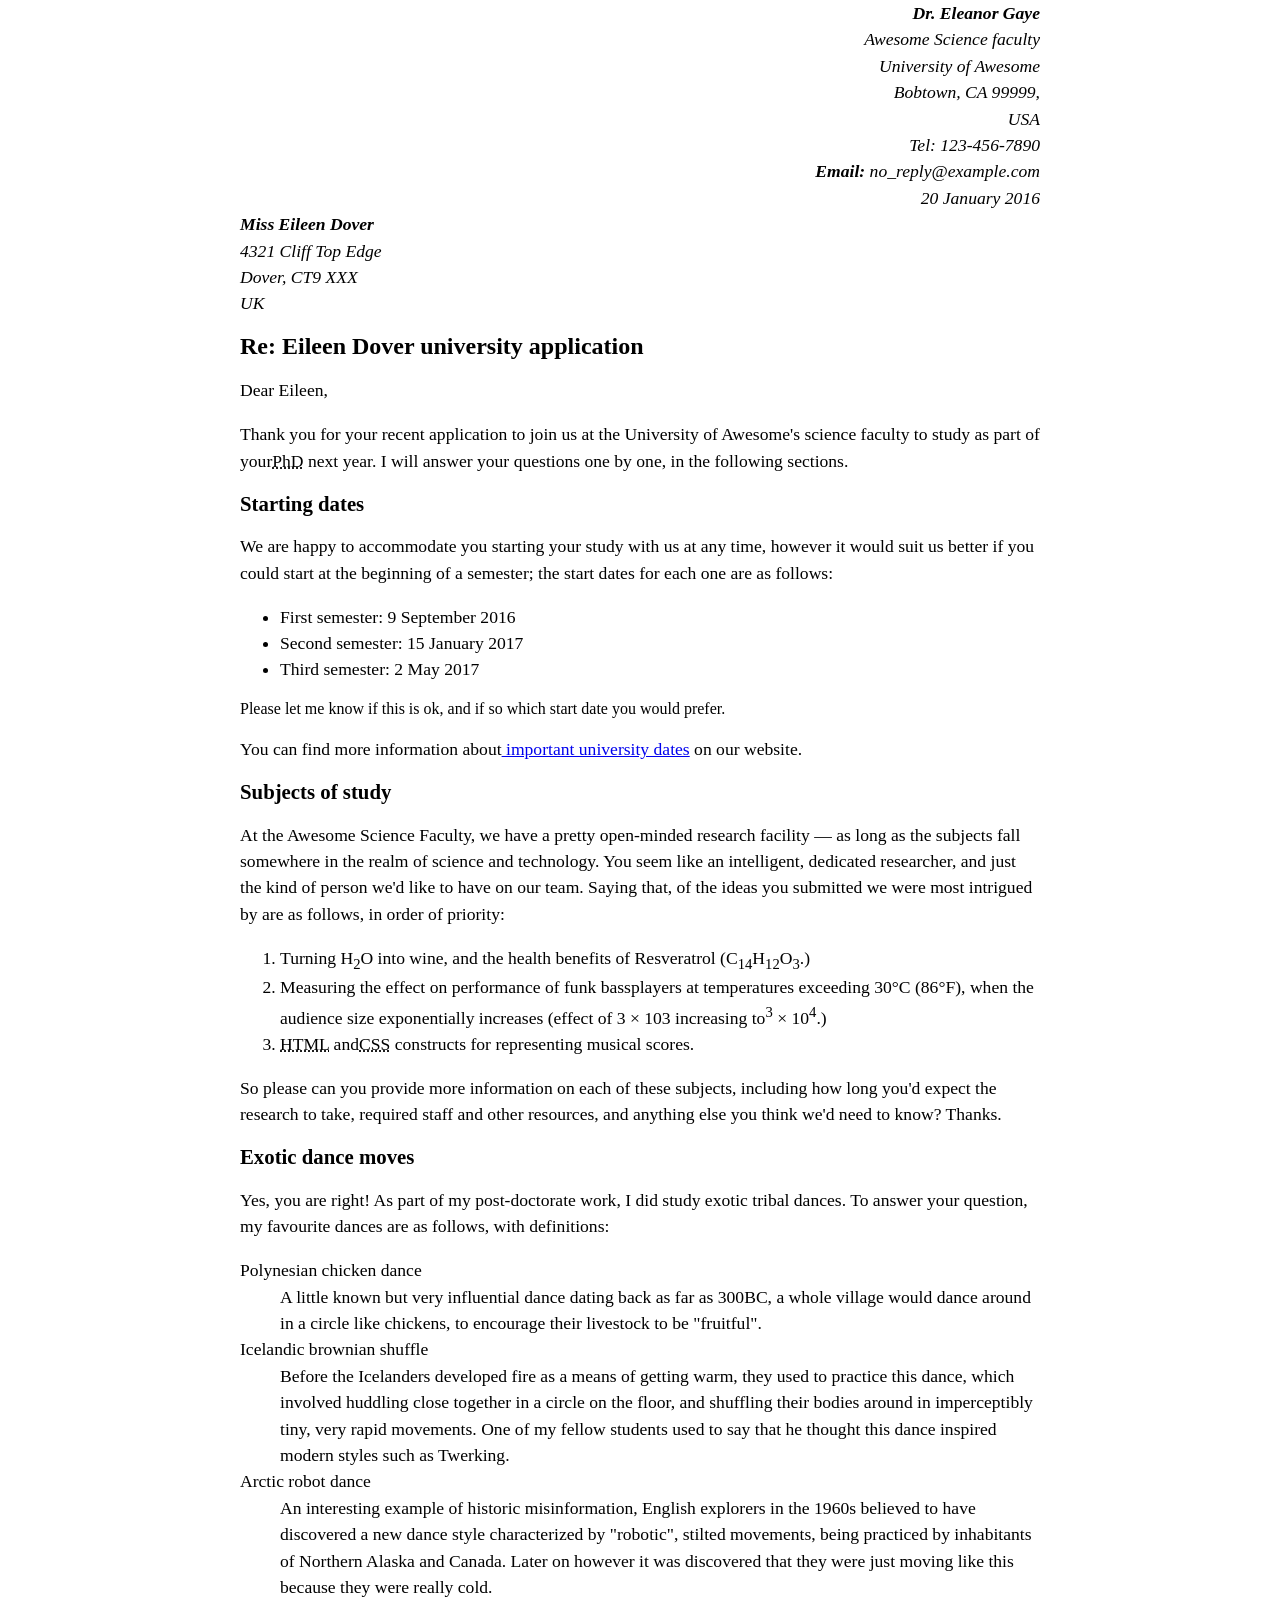
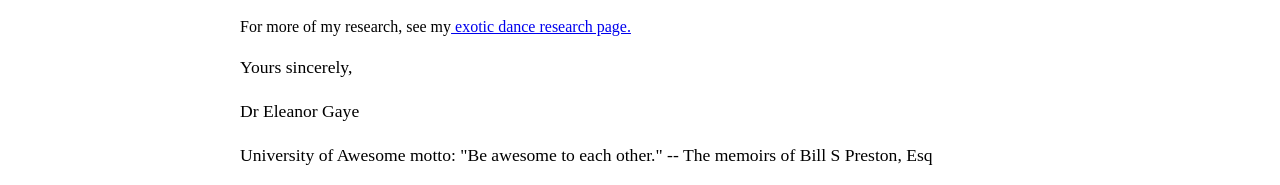
<file: lab 1/part1/index.html>
<!DOCTYPE html>
<html lang="en">
<head>

<!--
	Name: Navid Ahmad Ahmad
	File: index.html
	Date: 2 April 2025
	Description: Marking up a letter.
	-->
    <meta charset="UTF-8">
    <meta name="viewport" content="width=device-width, initial-scale=1.0">
    <link rel = "stylesheet" href = "./letter.css">
  <title>Document</title>
</head>
<body>
<address class = "sender-column"><b>Dr. Eleanor Gaye</b><br>
Awesome Science faculty<br>
University of Awesome<br>
Bobtown, CA 99999,<br>
USA<br>
Tel: 123-456-7890<br>
<b>Email: </b> no_reply@example.com<br>

20 January 2016</address>
<address>
<b>Miss Eileen Dover</b><br>
4321 Cliff Top Edge<br>
Dover, CT9 XXX<br>
UK<br>
</address>

<H1>Re: Eileen Dover university application</H1>

<p>Dear Eileen,</p>

<p>Thank you for your recent application to join us at the University of Awesome's science faculty to study as part of your<abbr title = "Doctor of  Philosophys">PhD</abbr> next year. I will answer your questions one by one, in the following sections.</p>

<H2>Starting dates</H2>

<P>We are happy to accommodate you starting your study with us at any time, however it would suit us better if you could start at the beginning of a semester; the start dates for each one are as follows:
<ul>
<li>First semester: 9 September 2016</li>
<li>Second semester: 15 January 2017</li>
<li>Third semester: 2 May 2017</li>
</ul>


Please let me know if this is ok, and if so which start date you would prefer.</P>

<P>You can find more information about<a href ="https://www.durhamcollege.ca"> important university dates</a> on our website.</P>


<H2>Subjects of study</H2>

<P>At the Awesome Science Faculty, we have a pretty open-minded research facility — as long as the subjects fall somewhere in the realm of science and technology. You seem like an intelligent, dedicated researcher, and just the kind of person we'd like to have on our team. Saying that, of the ideas you submitted we were most intrigued by are as follows, in order of priority:
<ol>
<li>Turning H<sub>2</sub>O into wine, and the health benefits of Resveratrol (C<sub>14</sub>H<sub>12</sub>O<sub>3</sub>.)</li>
<li>Measuring the effect on performance of funk bassplayers at temperatures exceeding 30°C (86°F), when the audience size exponentially increases (effect of 3 × 103 increasing to<sup>3</sup> × 10<sup>4</sup>.)</li>
<li><abbr title = "HyperText markup language">HTML</abbr> and<abbr title= "Cascading style sheets">CSS</abbr> constructs for representing musical scores.</li>
</ol>
</P>
<p>So please can you provide more information on each of these subjects, including how long you'd expect the research to take, required staff and other resources, and anything else you think we'd need to know? Thanks.</p>


<h2>Exotic dance moves</h2>

<p>Yes, you are right! As part of my post-doctorate work, I did study exotic tribal dances. To answer your question, my favourite dances are as follows, with definitions:</p>
<dl>
<dt>Polynesian chicken dance</dt>
<dd>A little known but very influential dance dating back as far as 300BC, a whole village would dance around in a circle like chickens, to encourage their livestock to be "fruitful".</dd>
<dt>Icelandic brownian shuffle</dt>
<dd>Before the Icelanders developed fire as a means of getting warm, they used to practice this dance, which involved huddling close together in a circle on the floor, and shuffling their bodies around in imperceptibly tiny, very rapid movements. One of my fellow students used to say that he thought this dance inspired modern styles such as Twerking.</dd>
<dt>Arctic robot dance</dt>
<dd>An interesting example of historic misinformation, English explorers in the 1960s believed to have discovered a new dance style characterized by "robotic", stilted movements, being practiced by inhabitants of Northern Alaska and Canada. Later on however it was discovered that they were just moving like this because they were really cold.</dd>
</dl>

For more of my research, see my<a href="https://www.druhamcollege.ca"> exotic dance research page.</a>

<p>Yours sincerely,</p>
<p>Dr Eleanor Gaye</p>

<p>University of Awesome motto: "Be awesome to each other." -- The memoirs of Bill S Preston, Esq</p>
</body>
</html>
</file>
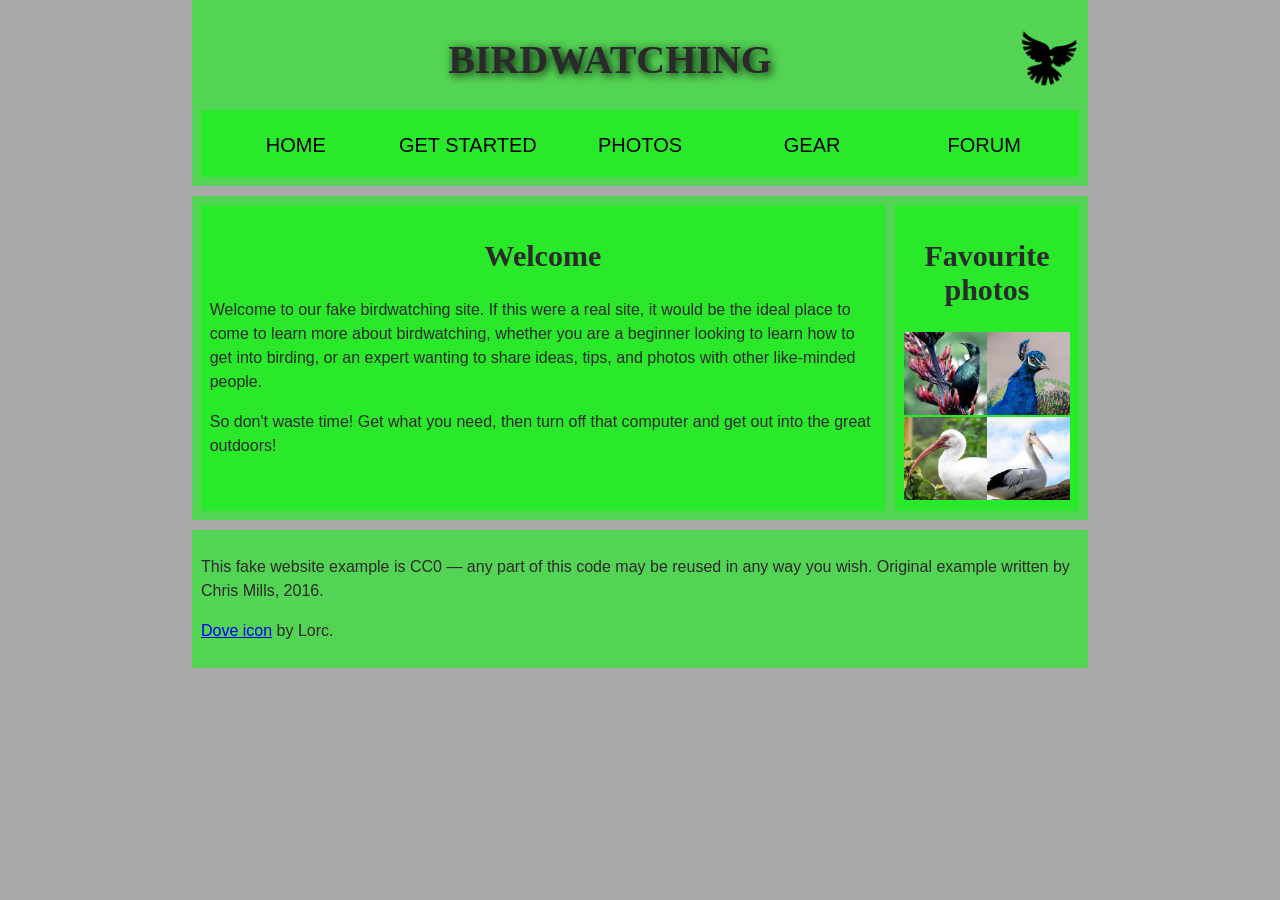
<file: lab 1/part2/index.html>
<!DOCTYPE html>
<html lang="en">
  <head>
    <meta charset="utf-8">
    <title>Birdwatching</title>
    <link href="./stylesheet/style.css" rel="stylesheet">

    <!--[if lt IE 9]>
      <script src="https://cdnjs.cloudflare.com/ajax/libs/html5shiv/3.7.3/html5shiv.js"></script>
    <![endif]-->
    <!--
	Name: Navid Ahmad Ahmad
	File: index.html
	Date: 2 April 2025
	Description: adding a structural elements to a website in order to have a page layout.
	-->
  </head>

  <body>
<header>

      <h1>Birdwatching</h1>
      <img src="dove.png" alt="a simple dove logo">

<nav>
      <ul>
        <li><span>Home</span></li>
        <li><a href="#">Get started</a></li>
        <li><a href="#">Photos</a></li>
        <li><a href="#">Gear</a></li>
        <li><a href="#">Forum</a></li>
      </ul>
  </nav>
  </header>
  <main>
    <article>

      <h2>Welcome</h2>

      <p>Welcome to our fake birdwatching site. If this were a real site, it would be the ideal place to come to learn more about birdwatching, whether you are a beginner looking to learn how to get into birding, or an expert wanting to share ideas, tips, and photos with other like-minded people.</p>

      <p>So don't waste time! Get what you need, then turn off that computer and get out into the great outdoors!</p></article>
<aside>
      <h2>Favourite photos</h2>

      <a href="favorite-1.jpg"><img src="favorite-1_th.jpg" alt="Small black bird, black claws, long black slender beak, links to larger version of the image"></a>
      <a href="favorite-2.jpg"><img src="favorite-2_th.jpg" alt="Top half of a pretty bird with bright blue plumage on neck, light colored beak, blue headdress, links to larger version of the image"></a>
      <a href="favorite-3.jpg"><img src="favorite-3_th.jpg" alt="Top half of a large bird with white plumage, very long curved narrow light colored break, links to larger version of the image"></a>
      <a href="favorite-4.jpg"><img src="favorite-4_th.jpg" alt="Large bird, mostly white plumage with black plumage on back and rear, long straight white beak, links to larger version of the image"></a></aside>
  </main>
    <footer>
      <p>This fake website example is CC0 — any part of this code may be reused in any way you wish. Original example written by Chris Mills, 2016.</p>

      <p><a href="http://game-icons.net/lorc/originals/dove.html">Dove icon</a> by Lorc.</p>
    </footer>
  </body>
</html>
</file>
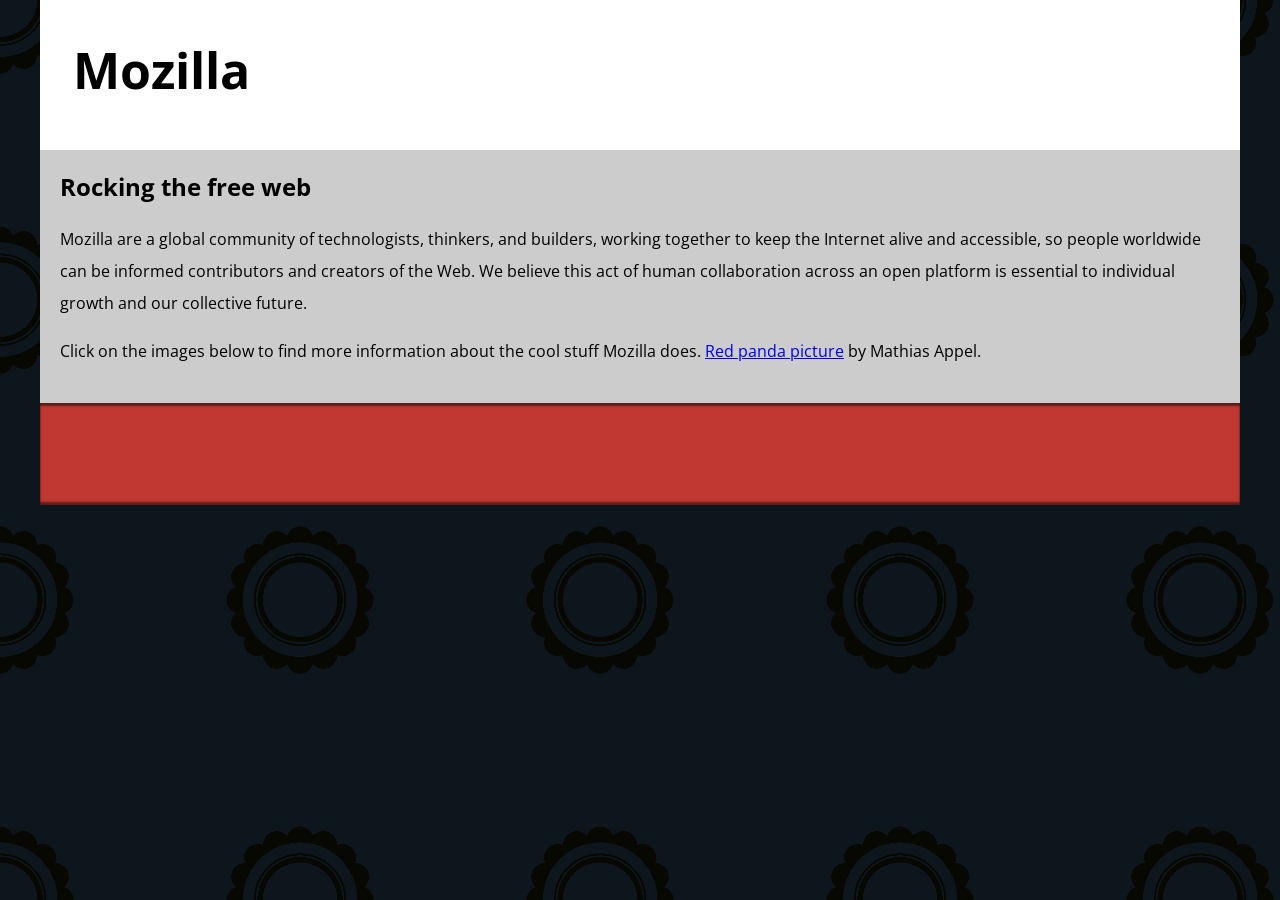
<file: lab 2/part1/index.html>
<!DOCTYPE html>
<html lang="en-US">
  <head>
    <meta charset="utf-8">
    <meta name="viewport" content="width=device-width">
    <title>Mozilla splash page</title>
    <link href='https://fonts.googleapis.com/css?family=Open+Sans:400,700' rel='stylesheet' type='text/css'>
    <style>
      /* header and body setup */

      html {
        font-family: 'Open Sans', sans-serif;
        background: url(pattern.png);
      }

      body {
        width: 100%;
        max-width: 1200px;
        margin: 0 auto;
        background-color: white;
        position: relative;
      }

      /* Header styling */

      header {
        height: 150px;
      }

      header img {
        width: 100px;
        position: absolute;
        right: 32.5px;
        top: 32.5px;
      }

      h1 {
        font-size: 50px;
        line-height: 140px;
        margin: 0 0 0 32.5px;
      }

      /* main section and video styling */

      main {
        background: #ccc;
      }

      article {
        padding: 20px;
      }

      h2 {
        margin-top: 0;
      }

      p {
        line-height: 2;
      }

      iframe {
        float: left;
        margin: 0 20px 20px 0;
        max-width: 100%;
      }

      /* further info links */

      .further-info {
        clear: left;
        padding: 40px 0;
        background: #c13832;
        box-shadow: inset 0 3px 2px rgba(0,0,0,0.5),
                    inset 0 -3px 2px rgba(0,0,0,0.5);
      }

      .further-info a {
        width: 25%;
        display: block;
        float: left;
      }

      .further-info img {
        max-width: 100%;
      }

      .clearfix {
        clear: both;
      }

      /* Red panda image */

      .red-panda img {
        display: block;
        max-width: 100%;
      }
    </style>
  </head>
  <body>
    <header>
      <h1>Mozilla</h1>
      <!-- insert <img> element, link to the small
          version of the Firefox logo -->

    </header>

    <main>
      <article>
        <!-- insert iframe from youtube -->

        <h2>Rocking the free web</h2>

        <p>Mozilla are a global community of technologists, thinkers, and builders, working together to keep the Internet alive and accessible, so people worldwide can be informed contributors and creators of the Web. We believe this act of human collaboration across an open platform is essential to individual growth and our collective future.</p>

        <p>Click on the images below to find more information about the cool stuff Mozilla does. <a href="https://www.flickr.com/photos/mathiasappel/21675551065/">Red panda picture</a> by Mathias Appel.</p>
      </article>

      <div class="further-info">
        <!-- insert images with srcsets and sizes -->
        <a href="https://www.mozilla.org/en-US/firefox/new/">
          <img>
        </a>
        <a href="https://www.mozilla.org/">
          <img>
        </a>
        <a href="https://addons.mozilla.org/">
          <img>
        </a>
        <a href="https://developer.mozilla.org/en-US/">
          <img>
        </a>
        <div class="clearfix"></div>
      </div>

      <div class="red-panda">
        <!-- insert picture element -->
      </div>

    </main>
  </body>
</html>
</file>
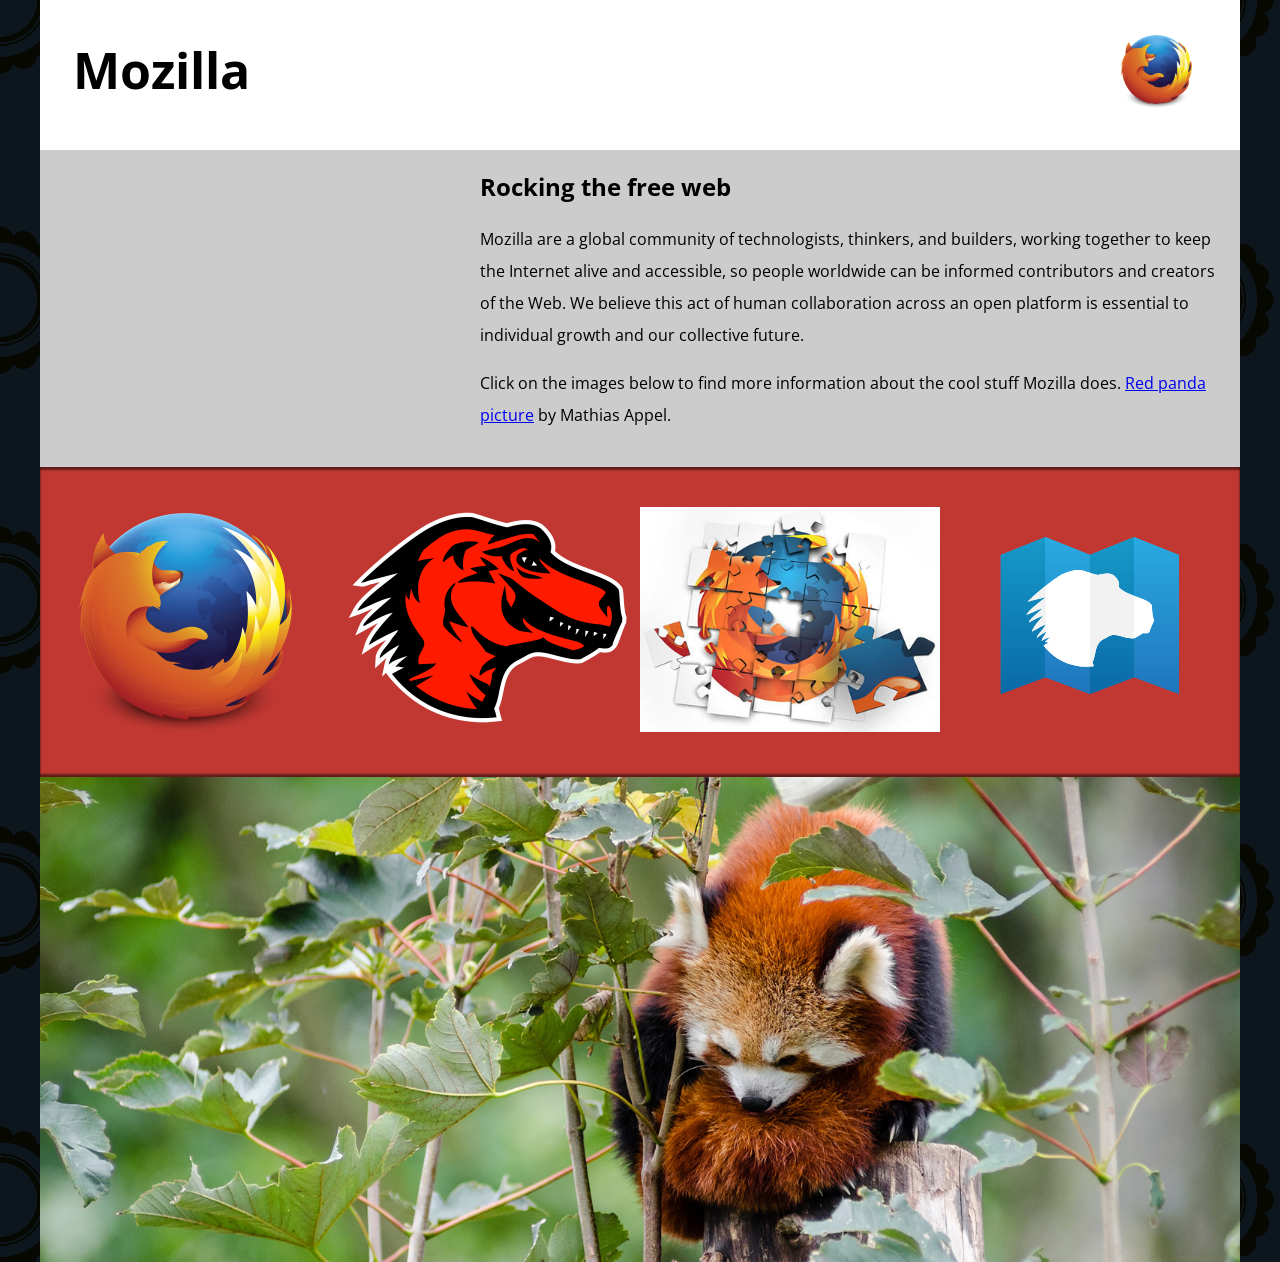
<file: lab2/part1/index.html>
<!DOCTYPE html>
<html lang="en-US">
  <head>
    <meta charset="utf-8">
    <meta name="viewport" content="width=device-width">
    <title>Mozilla splash page</title>
    <link href='https://fonts.googleapis.com/css?family=Open+Sans:400,700' rel='stylesheet' type='text/css'>
    <!--
	Name: Navid Ahmad Ahmad 
	File: index.html
	Date: 2 april 2025
	Description: Adding images  and videos all about mozilla.
	-->

    
    <style>
      /* header and body setup */

      html {
        font-family: 'Open Sans', sans-serif;
        background: url(pattern.png);
      }

      body {
        width: 100%;
        max-width: 1200px;
        margin: 0 auto;
        background-color: white;
        position: relative;
      }

      /* Header styling */

      header {
        height: 150px;
      }

      header img {
        width: 100px;
        position: absolute;
        right: 32.5px;
        top: 32.5px;
      }

      h1 {
        font-size: 50px;
        line-height: 140px;
        margin: 0 0 0 32.5px;
      }

      /* main section and video styling */

      main {
        background: #ccc;
      }

      article {
        padding: 20px;
      }

      h2 {
        margin-top: 0;
      }

      p {
        line-height: 2;
      }

      iframe {
        float: left;
        margin: 0 20px 20px 0;
        max-width: 100%;
      }

      /* further info links */

      .further-info {
        clear: left;
        padding: 40px 0;
        background: #c13832;
        box-shadow: inset 0 3px 2px rgba(0,0,0,0.5),
                    inset 0 -3px 2px rgba(0,0,0,0.5);
      }

      .further-info a {
        width: 25%;
        display: block;
        float: left;
      }

      .further-info img {
        max-width: 100%;
      }

      .clearfix {
        clear: both;
      }

      /* Red panda image */

      .red-panda img {
        display: block;
        max-width: 100%;
      }
    </style>
  </head>
  <body>
    <header>
      <h1>Mozilla</h1>
      <img src="./images/firefox_logo-only_RGB.png" alt="head logo">
      <!-- insert <img> element, link to the small
          version of the Firefox logo -->

    </header>

    <main>
      <article>
        <iframe width="400"
        height="240"
        src="https://www.youtube.com/embed/ojcNcvb1olg"
        title="Choose Independent - Choose Firefox"
        frameborder="0"
        allow="accelerometer; autoplay; clipboard-write; encrypted-mesdia; gyroscope; picture-in-picture; web-share" 
        referrerpolicy="strict-origin-when-cross-origin" 
        allowfullscreen></iframe>

        <!-- insert iframe from youtube -->

        <h2>Rocking the free web</h2>

        <p>Mozilla are a global community of technologists, thinkers, and builders, working together to keep the Internet alive and accessible, so people worldwide can be informed contributors and creators of the Web. We believe this act of human collaboration across an open platform is essential to individual growth and our collective future.</p>

        <p>Click on the images below to find more information about the cool stuff Mozilla does. <a href="https://www.flickr.com/photos/mathiasappel/21675551065/">Red panda picture</a> by Mathias Appel.</p>
      </article>

      <div class="further-info">
        <!-- insert images with srcsets and sizes -->
        <a href="https://www.mozilla.org/en-US/firefox/new/">
          <img src="./images/firefox_logo-only_RGB.png" alt="logo">
        </a>
        <a href="https://www.mozilla.org/">
          <img src="./images/mozilla-dinosaur-head.png" alt="head">
        </a>
        <a href="https://addons.mozilla.org/">
          <img src="./images/firefox-addons.jpg" alt="addons">
        </a>
        <a href="https://developer.mozilla.org/en-US/">
          <img src="./images/mdn.svg" alt="mdn">
        </a>
        <div class="clearfix"></div>
      </div>

      <div class="red-panda">
    <img src="images/red-panda.jpg"alt="red panda">
        <!-- insert picture element -->
      </div>

    </main>
  </body>
</html>
</file>
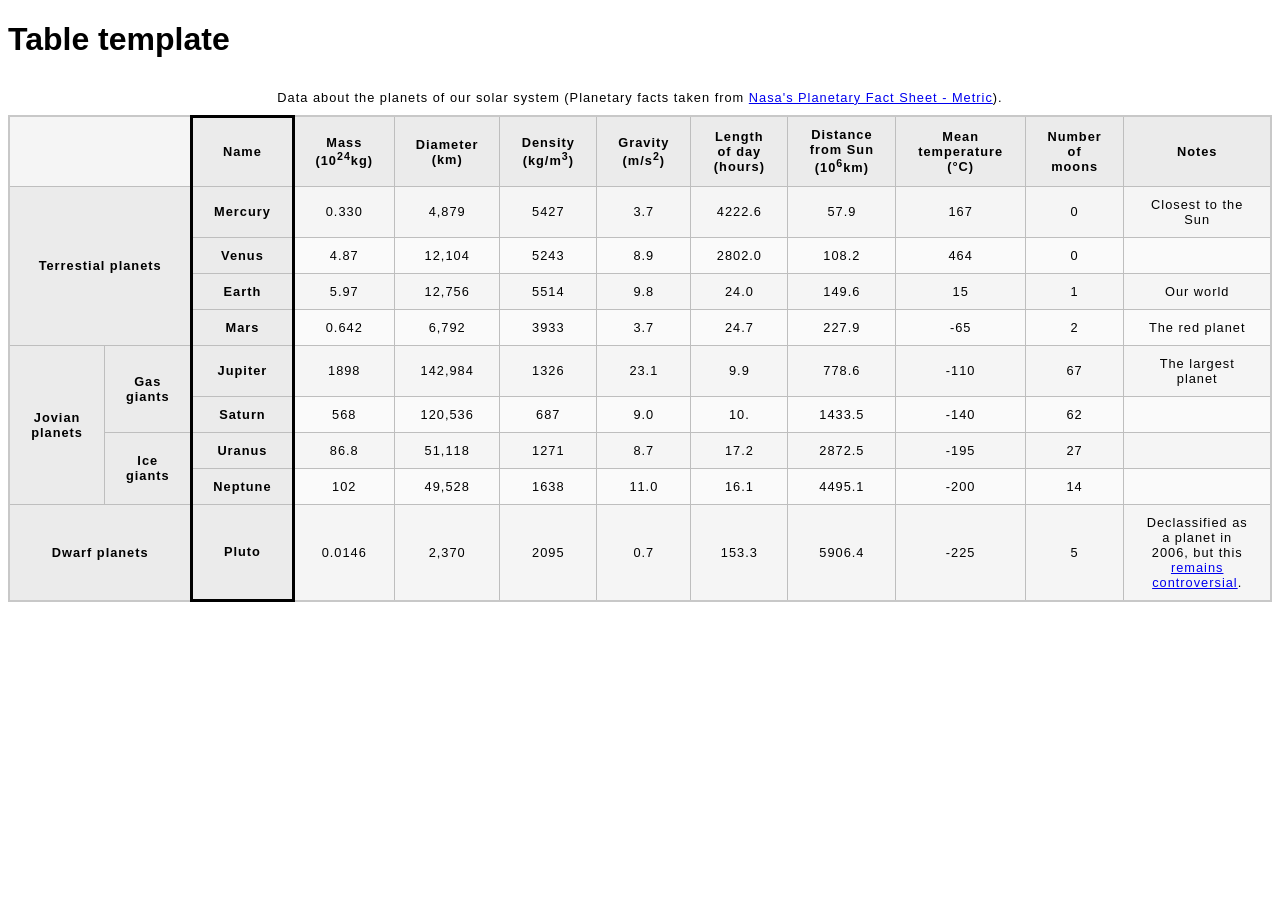
<file: lab2/part2/index.html>
<!DOCTYPE html>
<html lang="en-US">
  <head>
    <meta charset="utf-8">
    <meta name="viewport" content="width=device-width">
    <title>Table template</title>
    <link href="cascading.css" rel="stylesheet" type="text/css">
    <!--
	Name: Navid Ahmad Ahmad 
	File: index.html
	Date: 2 april 2025
	Description: structuring raw data to be accessible html tablee.
	-->


  </head>
  <body>
    <h1>Table template</h1>
    

<table>
  <colgroup>
  <col span="2">
  <col span="1" style="border:3px solid black;">
  <col span="9">
</colgroup>
<thead><tr><td colspan="2"></td><th>Name</th>
<th>Mass (10<sup>24</sup>kg)</th>
<th>Diameter (km)</th>
  <th> Density (kg/m<sup>3</sup>)</th>
  <th>Gravity (m/s<sup>2</sup>)</th> 
  <th> Length of day (hours)</th>
  <th> Distance from Sun (10<sup>6</sup>km)</th>
  <th> Mean temperature (°C) </th>
  <th>Number of moons</th> 
  <th>Notes</th>
   </tr>

</thead>
<tbody>
  <tr>
<th colspan="2" rowspan="4">Terrestial planets</th>
<th scope="row">Mercury</th>
<td>0.330</td>
<td>4,879</td>
<td>5427</td>
 <td> 3.7</td> 
<td>4222.6 </td> 
<td>57.9</td>
 <td>167</td> 
 <td>0</td>
  <td>Closest to the Sun</td>
</tr>
<tr><th scope="row">Venus</th> 
<td>4.87 </td> 
<td>12,104</td> 
<td> 5243</td>
 <td> 8.9</td> 
<td> 2802.0</td> 
<td> 108.2 </td>
 <td>464</td>
 <td> 0</td>
 <td></td>
</tr>

<tr> <th scope="row">Earth</th>
<td>5.97</td>
<td> 12,756 </td>
 <td>5514</td> 
 <td> 9.8</td> 
 <td>24.0</td>
  <td>149.6</td> 
  <td> 15 </td>
   <td>1</td> <td> Our world</td>
   </tr>

<tr> <th scope="row">Mars</th> 
<td>0.642 </td> 
<td>6,792</td> 
<td>3933</td> 
<td>3.7</td> 
<td> 24.7</td> 
<td> 227.9</td>
 <td>-65</td>
  <td> 2 </td> 
 <td>The red planet</td></tr>

<tr><th rowspan="4">Jovian planets</th>

<th rowspan="2">Gas giants</th>

<th scope="row"> Jupiter</th>
<td>1898</td>
<td> 142,984</td>
<td>1326</td>
<td> 23.1 </td> 
<td> 9.9</td>
 <td> 778.6 </td>
 <td>-110</td>
 <td> 67 </td> 
 <td>The largest planet</td>
</tr>

<tr>
<th scope="row">Saturn</th> 
<td> 568 </td>
 <td>120,536</td> 
 <td>687</td> <td>9.0</td> 
 <td> 10.</td> <td>1433.5 </td> 
 <td>-140</td> <td> 62</td>
 <td></td>
</tr>

<tr> 
<th rowspan="2" >Ice giants</th>

<th scope="row"> Uranus</th> 
<td> 86.8 </td> 
<td>51,118</td> 
<td> 1271</td>
<td> 8.7 </td>
 <td>17.2 </td>
  <td>2872.5</td>
   <td> -195 </td>
    <td>27</td>
<td></td>
<tr>
 <th scope="row">Neptune</th>
 <td> 102</td>
  <td> 49,528</td> 
  <td> 1638</td>
  <td> 11.0 </td>
  <td>16.1 </td>
    <td>4495.1</td>
    <td> -200</td>
     <td> 14 </td>
  <td></td>

</tr>


<tr><th colspan="2">Dwarf planets</th>
  <th scope="row">Pluto </th> 
    <td> 0.0146 </td>
     <td> 2,370</td> 
     <td>2095</td>
     <td> 0.7 </td> 
     <td>153.3 </td>
      <td> 5906.4 </td> 
      <td>-225 </td>
      <td>5</td> 
      <td>Declassified as a planet in 2006, but this <a href="http://www.usatoday.com/story/tech/2014/10/02/pluto-planet-solar-system/16578959/">remains controversial</a>.</td></tr></tbody>
    

<Caption>

Data about the planets of our solar system (Planetary facts taken from <a href="http://nssdc.gsfc.nasa.gov/planetary/factsheet/">Nasa's Planetary Fact Sheet - Metric</a>).</Caption>

</table>
  </body>
</html>
</file>
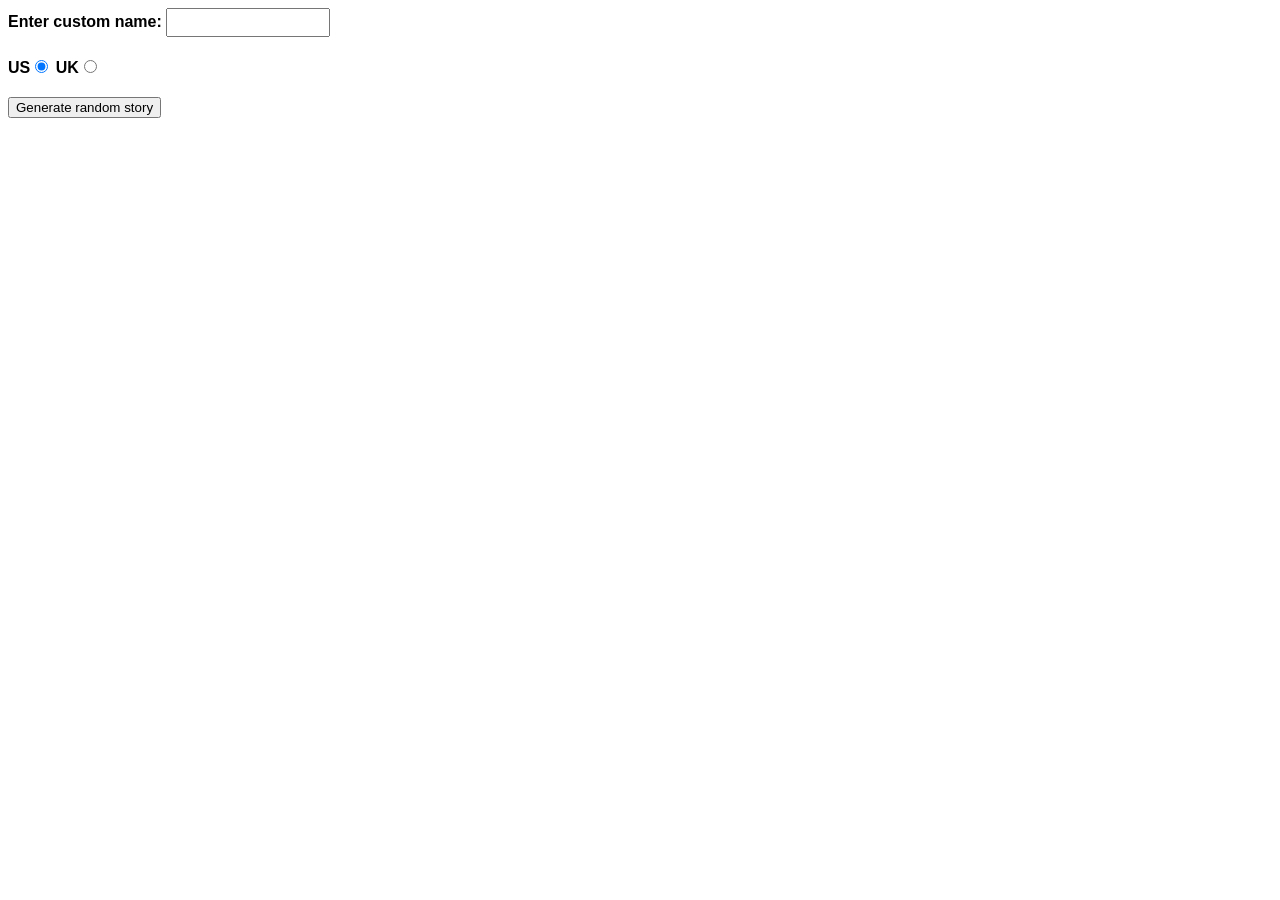
<file: lab4/part1/index.html>
<!DOCTYPE html>
<html lang="en-US">
  <head>
    <meta charset="utf-8" />
    <meta name="viewport" content="width=device-width" />
    <!--
	Name: Navid Ahmad
	File: index.html
	Date: 04 april 2025
	Description:creating random silly story generator.
	-->


    <title>Silly story generator</title>

    <style>
      body {
        font-family: helvetica, sans-serif;
        width: 350px;
      }

      label {
        font-weight: bold;
      }

      div {
        padding-bottom: 20px;
      }

      input[type="text"] {
        padding: 5px;
        width: 150px;
      }

      p {
        background: #ffc125;
        color: #5e2612;
        padding: 10px;
        visibility: hidden;
      }
    </style>
  </head>

  <body>
    <div>
      <label for="customname">Enter custom name:</label>
      <input id="customname" type="text" placeholder="" />
    </div>
    <div>
      <label for="us">US</label
      ><input id="us" type="radio" name="ukus" value="us" checked />
      <label for="uk">UK</label
      ><input id="uk" type="radio" name="ukus" value="uk" />
    </div>
    <div>
      <button class="randomize">Generate random story</button>
    </div>
    <!-- Thanks a lot to Willy Aguirre for his help with the code for this assessment -->
    <p class="story"></p>
    <script src="main.js"></script>
  </body>
</html>
</file>
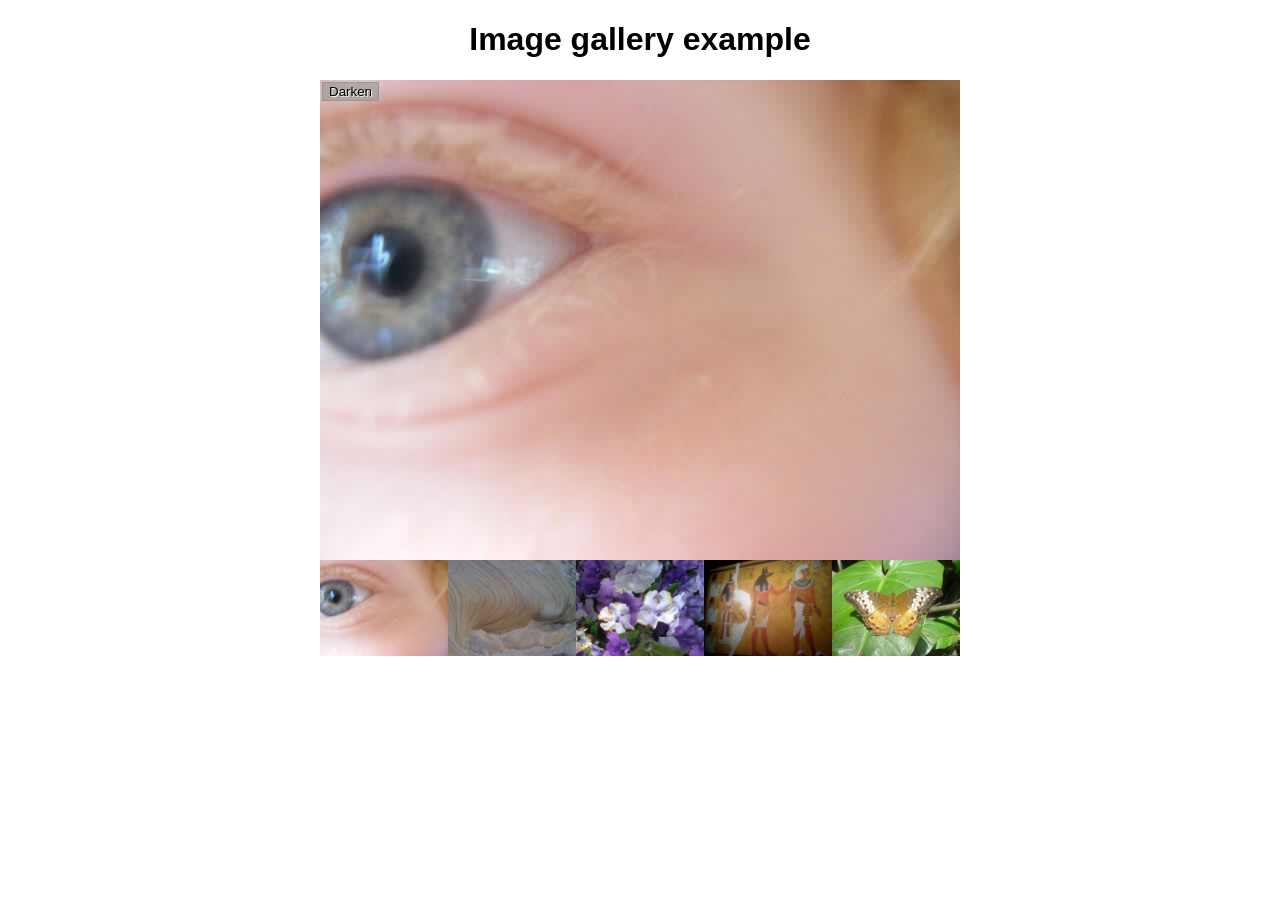
<file: lab4/part2/index.html>
<!DOCTYPE html>
<html lang="en-us">
  <head>
    <meta charset="utf-8">
    <!--
	Name: Navid Ahmad
	File: index.html
	Date: 04 September 2025
	Description: creating clickable images.
	-->


    <title>Image gallery</title>

    <link rel="stylesheet" href="style.css">
    
  </head>

  <body>
    <h1>Image gallery example</h1>

    <div class="full-img">
      <img class="displayed-img" src="images/pic1.jpg" alt="Closeup of a human eye">
      <div class="overlay"></div>
      <button class="dark">Darken</button>
    </div>

    <div class="thumb-bar">


    </div>
    <script src="main.js"></script>
  </body>
</html>
</file>
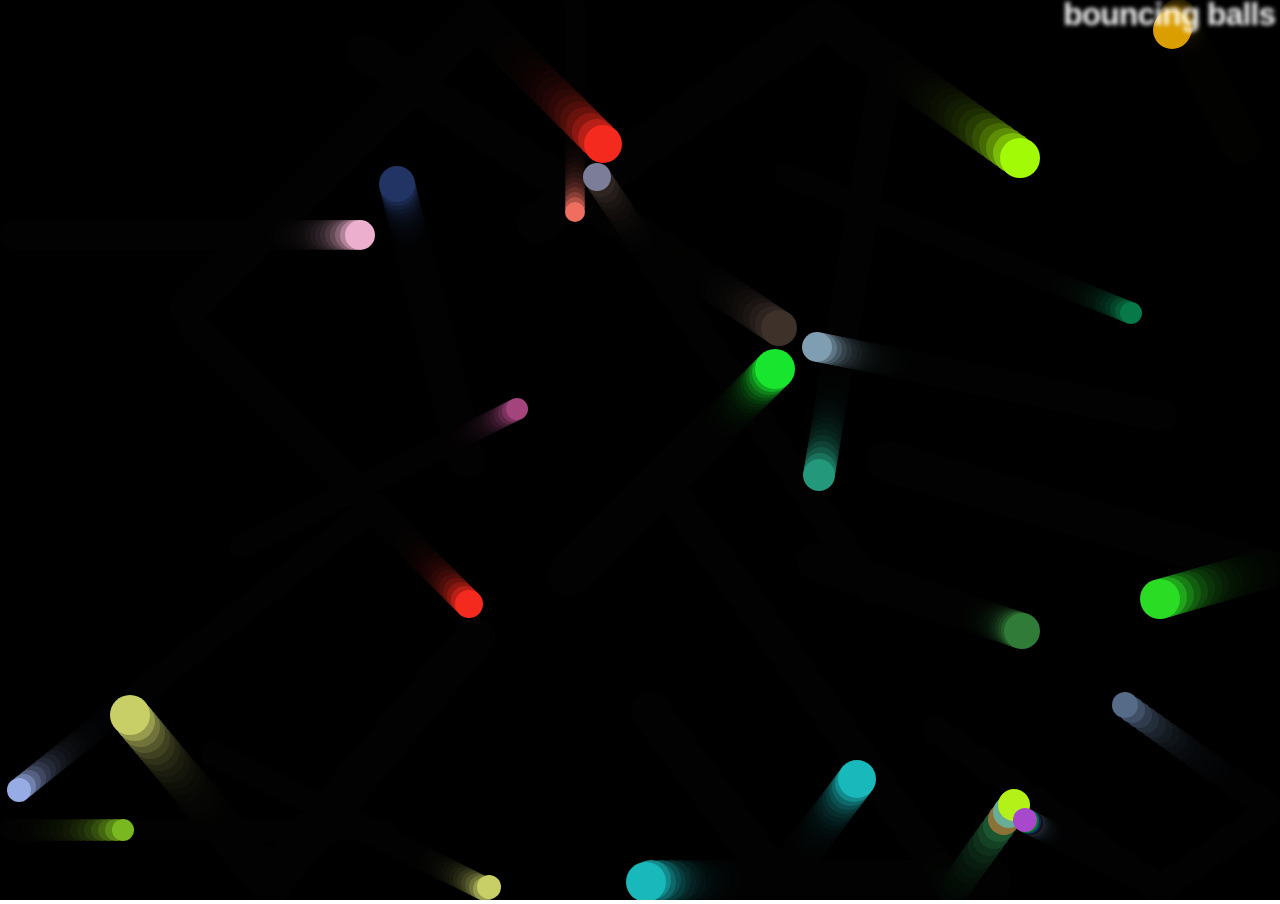
<file: lab4/part3/index.html>
<!DOCTYPE html>
<html lang="en-US">
  <head>
    <meta charset="utf-8">
    <meta name="viewport" content="width=device-width">
    <!--
	Name: navid ahmad ahmad
	File: index.html
	Date: 04 april 2025
	Description: make bouncy balls.
	-->


    <title>Bouncing balls</title>
    <link rel="stylesheet" href="style.css">
  </head>

  <body>
    <h1>bouncing balls</h1>
    <canvas></canvas>

    <script src="main.js"></script>
  </body>
</html>
</file>
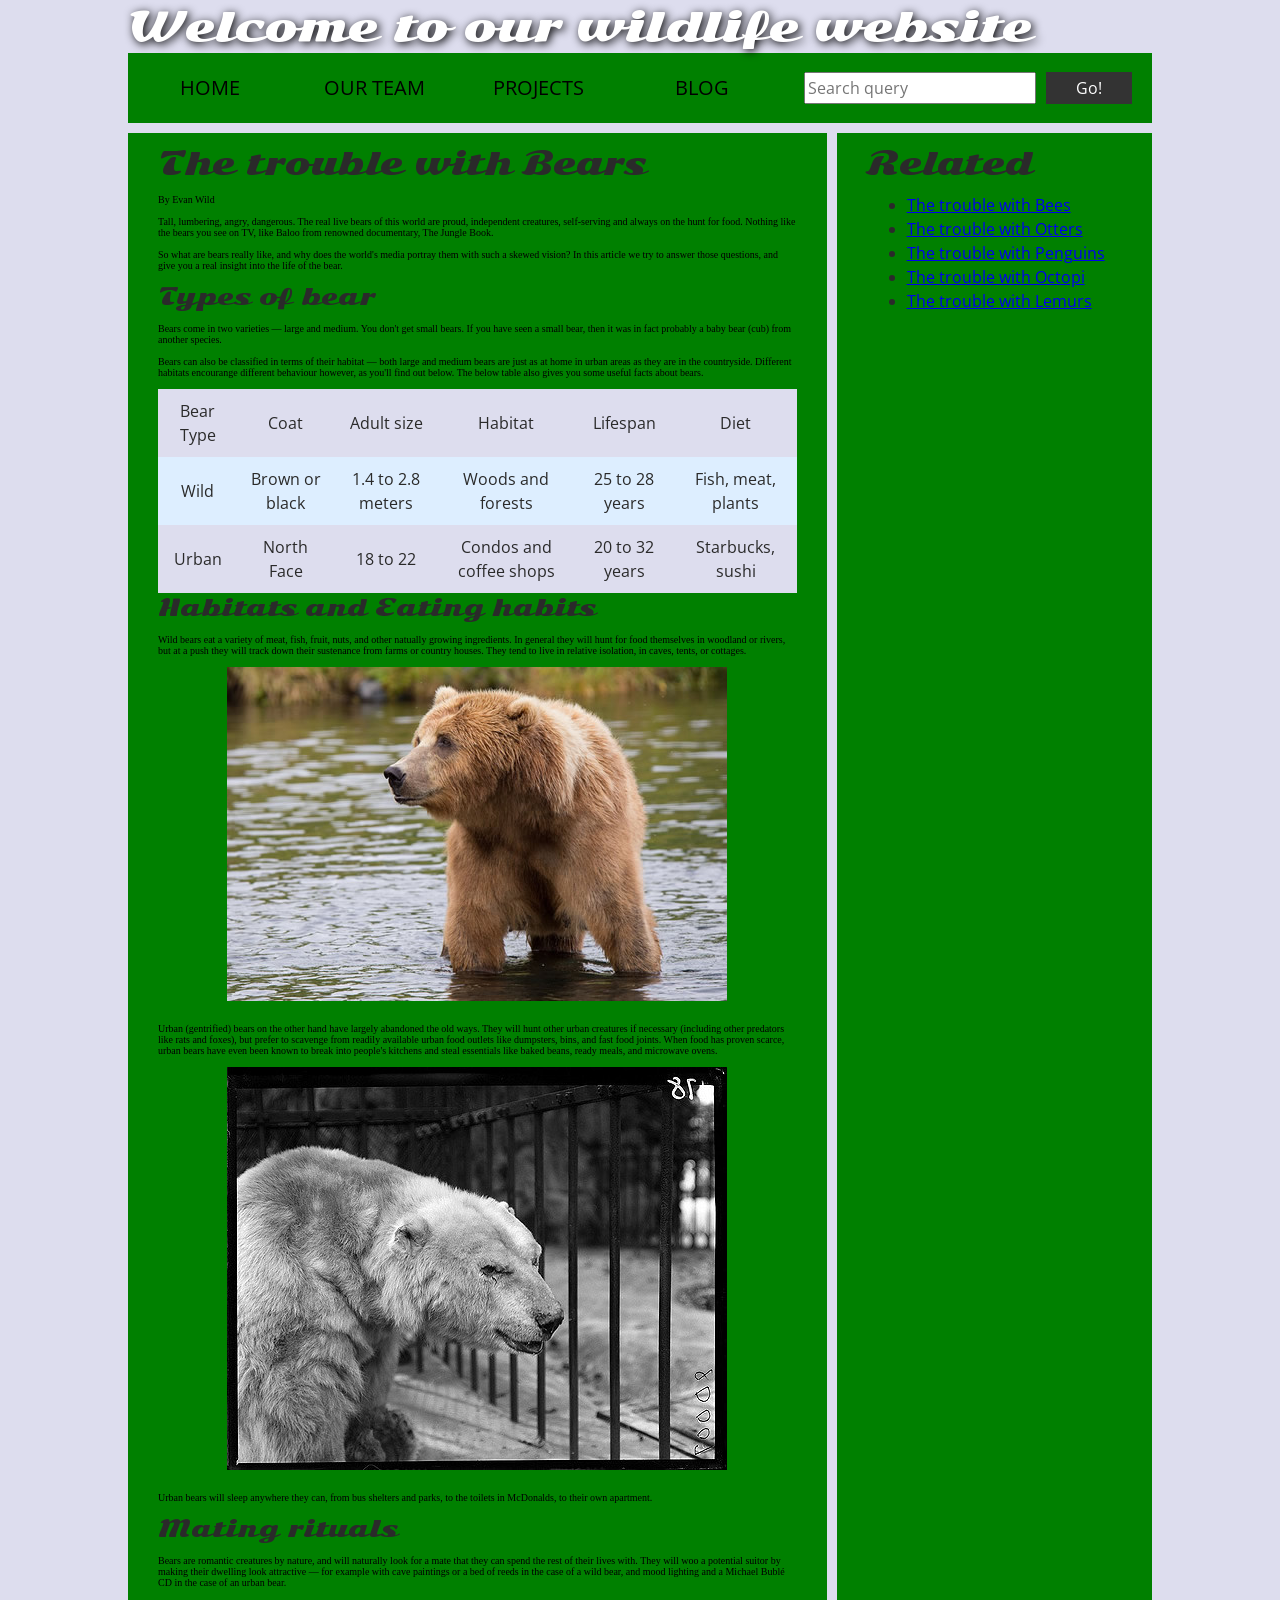
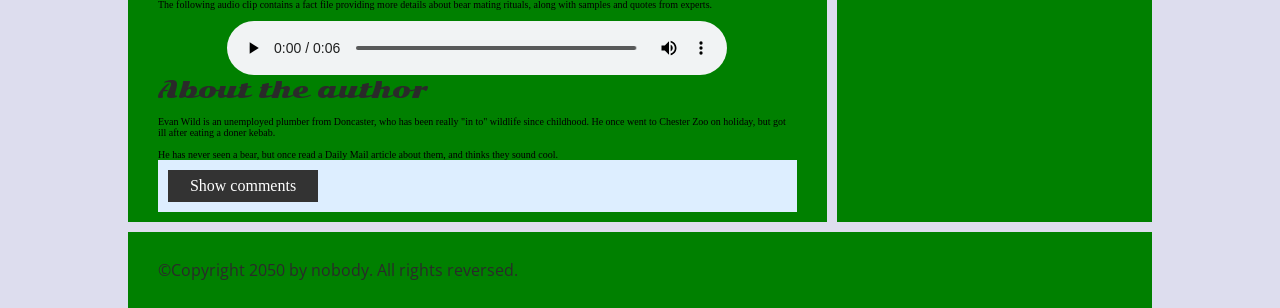
<file: lab5/assessment-files/index.html>
<!DOCTYPE html>
<html>
  <head>
    <meta charset="utf-8">
    <!--

         Name: Navid Ahmad

         File: index.html

         Date: 11 Apr 2025

         Description:Implementing accessability to a webpage.

-->

    <title>Accessibility assessment</title>
    <link href="https://fonts.googleapis.com/css?family=Open+Sans+Condensed:300|Sonsie+One" rel="stylesheet" type="text/css">
    <link rel="stylesheet" href="style.css">

    <!-- the below three lines are a fix to get HTML5 semantic elements working in old versions of Internet Explorer-->
    <!--[if lt IE 9]>
      <script src="http://html5shiv.googlecode.com/svn/trunk/html5.js"></script>
    <![endif]-->
  </head>

  <body>
    <div class="header">
      <font size="7">Welcome to our wildlife website</font>
    </div>

    <div class="nav">
      <ul>
        <li><a href="#">Home</a></li>
        <li><a href="#">Our team</a></li>
        <li><a href="#">Projects</a></li>
        <li><a href="#">Blog</a></li>
      </ul>

      <form class="search">
        <input type="search" name="q" placeholder="Search query">
        <input type="submit" value="Go!">
      </form>
    </div>

    <main>
      <article>
        <font size="6">The trouble with Bears</font>
        <br><br>
        By Evan Wild
        <br><br>
        Tall, lumbering, angry, dangerous. The real live bears of this world are proud, independent creatures, self-serving and always on the hunt for food. Nothing like the bears you see on TV, like Baloo from renowned documentary, The Jungle Book.
        <br><br>
        So what are bears really like, and why does the world's media portray them with such a skewed vision? In this article we try to answer those questions, and give you a real insight into the life of the bear.
        <br><br>
        <font size="5">Types of bear</font>
        <br><br>
        Bears come in two varieties — large and medium. You don't get small bears. If you have seen a small bear, then it was in fact probably a baby bear (cub) from another species.
        <br><br>
        Bears can also be classified in terms of their habitat — both large and medium bears are just as at home in urban areas as they are in the countryside. Different habitats encourange different behaviour however, as you'll find out below. The below table also gives you some useful facts about bears.
        <br><br>
        <table>
          <thead>
            <tr>
              <td>Bear Type</td>
              <td>Coat</td>
              <td>Adult size</td>
              <td>Habitat</td>
              <td>Lifespan</td>
              <td>Diet</td>
            </tr>
          </thead>
          <tbody>
            <tr>
              <td>Wild</td>
              <td>Brown or black</td>
              <td>1.4 to 2.8 meters</td>
              <td>Woods and forests</td>
              <td>25 to 28 years</td>
              <td>Fish, meat, plants</td>
            </tr>
            <tr>
              <td>Urban</td>
              <td>North Face</td>
              <td>18 to 22</td>
              <td>Condos and coffee shops</td>
              <td>20 to 32 years</td>
              <td>Starbucks, sushi</td>
            </tr>
          </tbody>
        </table>

        <font size="5">Habitats and Eating habits</font>
        <br><br>
        Wild bears eat a variety of meat, fish, fruit, nuts, and other natually growing ingredients. In general they will hunt for food themselves in woodland or rivers, but at a push they will track down their sustenance from farms or country houses. They tend to live in relative isolation, in caves, tents, or cottages.
        <br><br>
        <img src="media/wild-bear.jpg">
        <br><br>
        Urban (gentrified) bears on the other hand have largely abandoned the old ways. They will hunt other urban creatures if necessary (including other predators like rats and foxes), but prefer to scavenge from readily available urban food outlets like dumpsters, bins, and fast food joints. When food has proven scarce, urban bears have even been known to break into people's kitchens and steal essentials like baked beans, ready meals, and microwave ovens.
        <br><br>
        <img src="media/urban-bear.jpg">
        <br><br>
        Urban bears will sleep anywhere they can, from bus shelters and parks, to the toilets in McDonalds, to their own apartment.
        <br><br>
        <font size="5">Mating rituals</font>
        <br><br>
        Bears are romantic creatures by nature, and will naturally look for a mate that they can spend the rest of their lives with. They will woo a potential suitor by making their dwelling look attractive — for example with cave paintings or a bed of reeds in the case of a wild bear, and mood lighting and a Michael Bublé CD in the case of an urban bear.
        <br><br>
        The following audio clip contains a fact file providing more details about bear mating rituals, along with samples and quotes from experts.
        <br><br>
        <audio controls>
          <source src="media/bear.mp3" type="audio/mp3">
          <source src="media/bear.ogg" type="audio/ogg">
          <p>It looks like your browser doesn't support HTML5 audio players.</p>
        </audio>

        <aside>

          <font size="5">About the author</font>
        <br><br>
          Evan Wild is an unemployed plumber from Doncaster, who has been really "in to" wildlife since childhood. He once went to Chester Zoo on holiday, but got ill after eating a doner kebab.
        <br><br>
          He has never seen a bear, but once read a Daily Mail article about them, and thinks they sound cool.

        </aside>
        <section class="comments">
          <div class="show-hide">Show comments</div>

          <div class="comment-wrapper">

            <font size="6">Add comment</font>

            <form class="comment-form">
              <div class="flex-pair">
                Your name:
                <input type="text" name="name" id="name" placeholder="Enter your name">
              </div>
              <div class="flex-pair">
                Your comment:
                <input type="text" name="comment" id="comment" placeholder="Enter your comment">
              </div>
              <div>
                <input type="submit" value="Submit comment">
              </div>
            </form>

            <font size="6">Comments</font>

            <ul class="comment-container">

              <li>

                <p>Bob Fossil</p>

                <p>Oh I am so glad you taught me all about the big brown angry guys in the woods. With their sniffing little noses and their bad attitudes, they can sure be a menace — I was thinking of putting them all in a truck and driving them outta here. I run a zoo, you know.</p>

              </li>

            </ul>

          </div>
        </section>
      </article>

      <div class="secondary">
        <font size="6">Related</font>

        <ul>
          <li><a href="#">The trouble with Bees</a></li>
          <li><a href="#">The trouble with Otters</a></li>
          <li><a href="#">The trouble with Penguins</a></li>
          <li><a href="#">The trouble with Octopi</a></li>
          <li><a href="#">The trouble with Lemurs</a></li>
        </ul>
      </div>
    </main>

    <footer>
      <p>©Copyright 2050 by nobody. All rights reversed.</p>
    </footer>

    <script src="main.js"></script>

  </body>
</html>
</file>
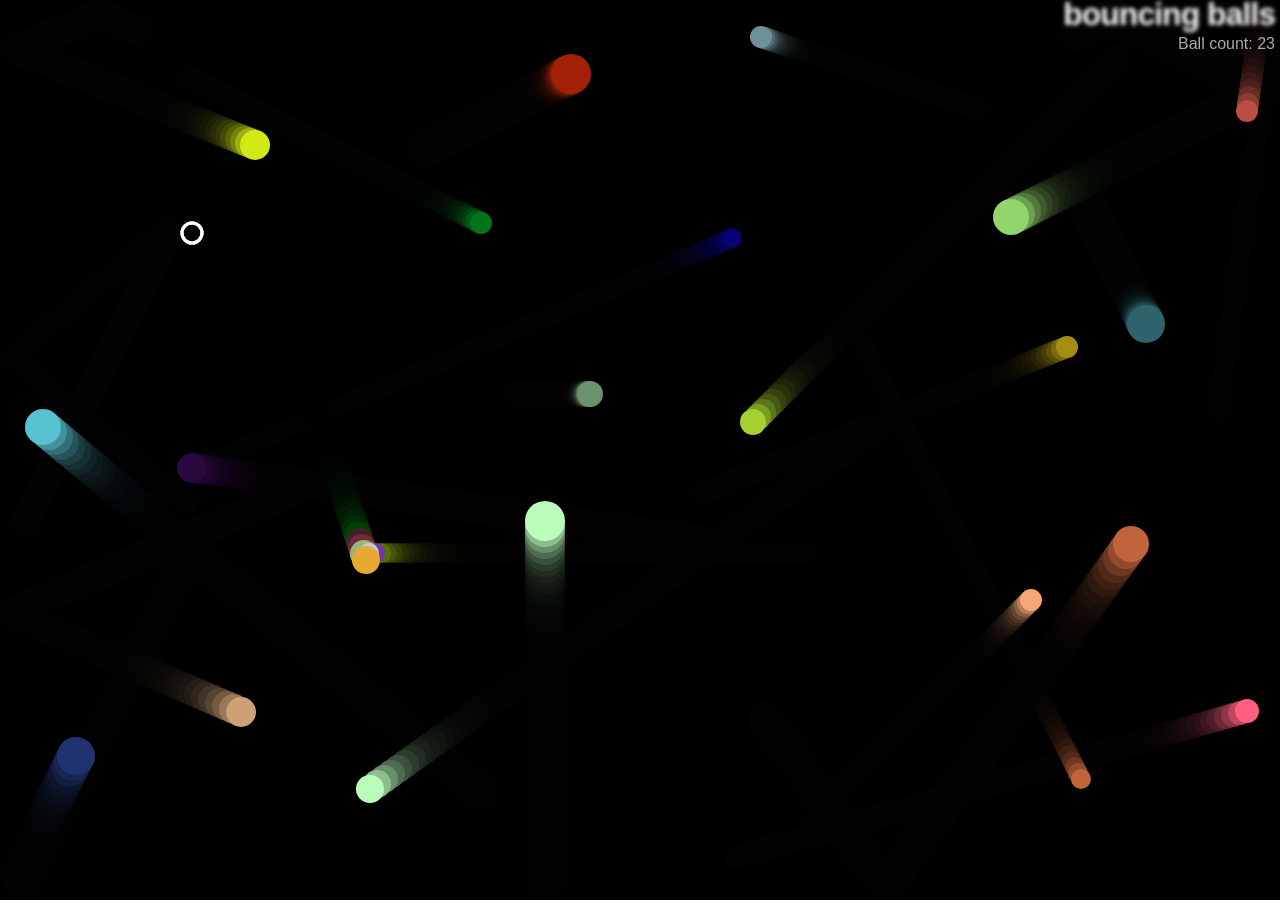
<file: lab4/part4/index-finished.html>
<!DOCTYPE html>
<html lang="en-US">
  <head>
    <meta charset="utf-8">
    <meta name="viewport" content="width=device-width">
    <!--
	Name: Navid Ahmad Ahmad 
	File: index-finished.html
	Date: 04 Apr 2025
	A very brief description of the file.
	-->

    <title>Bouncing balls</title>
    <link rel="stylesheet" href="style.css">
  </head>

  <body>
    <h1>bouncing balls</h1>
    <p>Ball count: </p>
    <canvas></canvas>

    <script src="main-finished.js"></script>
  </body>
</html>
</file>
<file: lab 1/part1/letter.css>
body {
    max-width: 800px;
    margin: 0 auto;
  }
  
  .sender-column {
    text-align: right;
  }
  
  h1 {
    font-size: 1.5em;
  }
  
  h2 {
    font-size: 1.3em;
  }
  
  p,ul,ol,dl,address {
    font-size: 1.1em;
  }
  
  p, li, dd, dt, address {
    line-height: 1.5;
  }
</file>
<file: lab 1/part2/stylesheet/style.css>
/* || General setup */

html, body {
  margin: 0;
  padding: 0;
}

html {
  font-size: 10px;
  background-color: #a9a9a9;
}

body {
  width: 70%;
  min-width: 800px;
  margin: 0 auto;
}

/* || typography */

h1, h2, h3 {
  font-family: 'Cinzel Decorative', cursive;
  color: #2a2a2a;
}

p, input, li {
  font-family: 'Roboto Condensed', sans-serif;
  color: #2a2a2a;
}

h1 {
  font-size: 4rem;
  text-align: center;
  text-shadow: 2px 2px 10px black;
}

h2 {
  font-size: 3rem;
  text-align: center;
}

h3 {
  font-size: 2.2rem;
}

p, li {
  font-size: 1.6rem;
  line-height: 1.5;
}

/* || header layout */

header {
  margin-bottom: 10px;
  display: flex;
  flex-flow: row wrap;
}

body > * {
  background-color: red;
  padding: 1%;
}

main, header, nav, article, aside, footer, section {
  background-color: rgba(0,255,0,0.5);
  padding: 1%;
}

h1 {
  flex: 5;
  text-transform: uppercase;
}

header img {
  display: block;
  height: 60px;
  padding-top: 20.15px;
}

nav {
  height: 50px;
  flex: 100%;
  display: flex;
}

nav ul {
  padding: 0;
  list-style-type: none;
  flex: 2;
  display: flex;
}

nav li {
  display: inline;
  text-align: center;
  flex: 1;
}

nav a, nav span {
  display: inline-block;
  font-size: 2rem;
  height: 3rem;
  line-height: 1.7;
  text-transform: uppercase;
  text-decoration: none;
  color: black;

}

/* || main layout */

main {
  display: flex;
}

article, section {
  flex: 4;
}

aside {
  flex: 1;
  margin-left: 10px;
  padding: 1%;
}

aside a {
  display: block;
  float: left;
  width: 50%;
}

aside img {
  max-width: 100%;
}

footer {
  margin-top: 10px;
}
</file>
<file: lab2/part2/cascading.css>
html {
    font-family: sans-serif;
  }
  
  table {
    border-collapse: collapse;
    border: 2px solid rgb(200,200,200);
    letter-spacing: 1px;
    font-size: 0.8rem;
  }
  
  td, th {
    border: 1px solid rgb(190,190,190);
    padding: 10px 20px;
  }
  
  th {
    background-color: rgb(235,235,235);
  }
  
  td {
    text-align: center;
  }
  
  tr:nth-child(even) td {
    background-color: rgb(250,250,250);
  }
  
  tr:nth-child(odd) td {
    background-color: rgb(245,245,245);
  }
  
  caption {
    padding: 10px;
  }
</file>
<file: lab4/part2/style.css>
h1 {
  font-family: helvetica, arial, sans-serif;
  text-align: center;
}

body {
  width: 640px;
  margin: 0 auto;
}

.full-img {
  position: relative;
  display: block;
  width: 640px;
  height: 480px;
}

.overlay {
  position: absolute;
  top: 0;
  left: 0;
  width: 640px;
  height: 480px;
  background-color: rgba(0,0,0,0);
}

button {
  border: 0;
  background: rgba(150,150,150,0.6);
  text-shadow: 1px 1px 1px white;
  border: 1px solid #999;
  position: absolute;
  cursor: pointer;
  top: 2px;
  left: 2px;
}

.thumb-bar img {
  display: block;
  width: 20%;
  float: left;
  cursor: pointer;
}
</file>
<file: lab4/part3/style.css>
html, body {
    margin: 0;
  }
  
  html {
    font-family: 'Helvetica Neue', Helvetica, Arial, sans-serif;
    height: 100%;
  }
  
  body {
    overflow: hidden;
    height: inherit;
  }
  
  h1 {
    font-size: 2rem;
    letter-spacing: -1px;
    position: absolute;
    margin: 0;
    top: -4px;
    right: 5px;
  
    color: transparent;
    text-shadow: 0 0 4px white;
  }
</file>
<file: lab5/assessment-files/style.css>
/* || General setup */

html, body {
  margin: 0;
  padding: 0;
}

html {
  font-size: 10px;
  background-color: #dde;
}

body {
  width: 80%;
  min-width: 1024px;
  margin: 0 auto;
}

/* || typography */

font[size="7"], font[size="6"], font[size="5"] {
  font-family: 'Sonsie One', cursive;
  color: #2a2a2a;
}

p, input, li, table, label {
  font-family: 'Open Sans Condensed', sans-serif;
  color: #2a2a2a;
}

font[size="7"] {
  font-size: 4rem;
  text-align: center;
  color: white;
  text-shadow: 2px 2px 10px black;
}

font[size="6"] {
  font-size: 3rem;
  text-align: center;
}

font[size="5"] {
  font-size: 2.2rem;
}

p, li, table {
  font-size: 1.6rem;
  line-height: 1.5;
}

/* || header layout */

div[class="nav"], article, footer, .secondary {
  background-color: green;
}

article, footer, .secondary {
  padding: 10px 30px;
}

article {
  margin-right: 10px;
}

div[class="nav"] {
  height: 50px;
  background-color: ff80ff;
  display: flex;
  padding: 1% 0;
  margin-bottom: 10px;
}

div[class="nav"] ul {
  padding: 0;
  list-style-type: none;
  flex: 2;
  display: flex;
}

div[class="nav"] li {
  display: inline;
  text-align: center;
  flex: 1;
}

div[class="nav"] a {
  display: inline-block;
  font-size: 2rem;
  text-transform: uppercase;
  text-decoration: none;
  color: black;
}

div[class="nav"] .search {
  flex: 1;
  display: flex;
  align-items: center;
  height: 100%;
  padding: 0 2em;
}

.search input {
  font-size: 1.6rem;
  height: 32px;
}

.search input[type="search"] {
  flex: 3;
}

.search input[type="submit"] {
  flex: 1;
  margin-left: 1rem;
  background: #333;
  border: 0;
  color: white;
}

/* || main layout */

main {
  display: flex;
}

article {
  flex: 5;
}

.secondary {
  flex: 2;
}

footer {
  margin-top: 10px;
}

/* Table styling */

table {
  width: 100%;
  background-color: #dde;
  border-collapse: collapse;
}

th, td {
  padding: 10px;
}

td {
  text-align: center;
}

th[scope="col"] {
  border-bottom: 1px solid black;
}

tbody tr:nth-child(odd) {
  background-color: #def;
}

/* styling content images and audio */

img, audio {
  display: block;
  margin: 0 auto;
}

audio {
  width: 500px;
}

/* Comments styling */

.comments {
  background-color: #def;
  padding: 10px;
}

.show-hide {
  cursor: pointer;
}

.comments font[size="6"] {
  font-size: 2rem;
}

.comments font[size="6"]:nth-of-type(2) {
  margin-bottom: 0;
}

.comment-form {
  margin-bottom: 3rem;
}

.comment-form .flex-pair {
  display: flex;
  padding: 0 3rem 1rem;
}

.comment-form label {
  align-self: center;
  flex: 2;
  text-align: right;
}

.comment-form input {
  margin-left: 1rem;
  flex: 6;
}

.show-hide {
  text-align: center;
  width: 150px;
}

.comment-form input, .comment-form label, .show-hide {
  font-size: 1.6rem;
  line-height: 32px;
}

.comment-form input[type="submit"], .show-hide {
  background: #333;
  border: 0;
  color: white;
}

.comment-form input[type="submit"] {
  width: 30%;
  display: block;
  margin: 0 auto;
}

.comment-container {
  margin-top: 0;
}

.comment-container li {
  list-style-type: none;
  display: flex;
}

.comment-container li p:nth-child(1) {
  flex: 1;
  font-weight: bold;
}

.comment-container li p:nth-child(2) {
  flex: 5;
}
</file>
<file: lab4/part4/style.css>
html, body {
    margin: 0;
  }
  
  html {
    font-family: 'Helvetica Neue', Helvetica, Arial, sans-serif;
    height: 100%;
  }
  
  body {
    overflow: hidden;
    height: inherit;
  }
  
  h1 {
    font-size: 2rem;
    letter-spacing: -1px;
    position: absolute;
    margin: 0;
    top: -4px;
    right: 5px;
  
    color: transparent;
    text-shadow: 0 0 4px white;
  }
  p {
    position: absolute;
    margin: 0;
    top: 35px;
    right: 5px;
    color: #aaa;
  }
</file>
